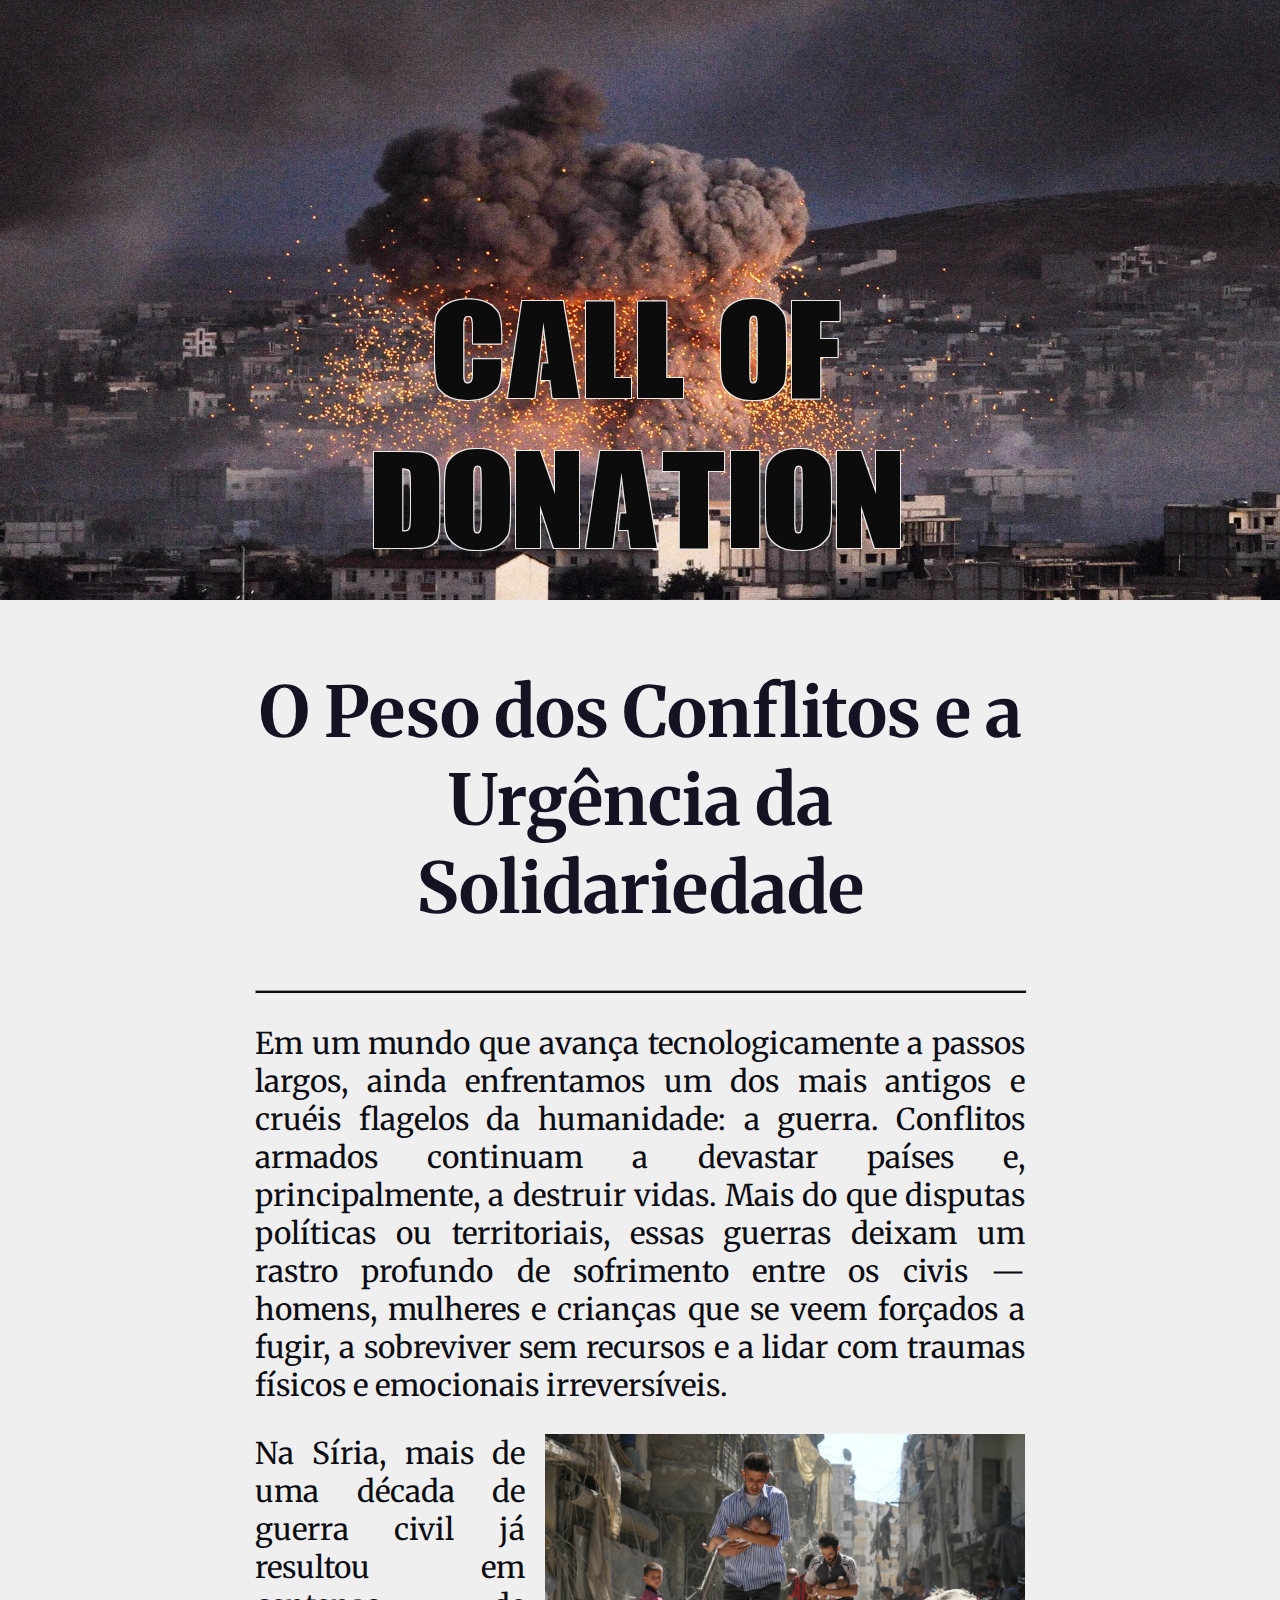
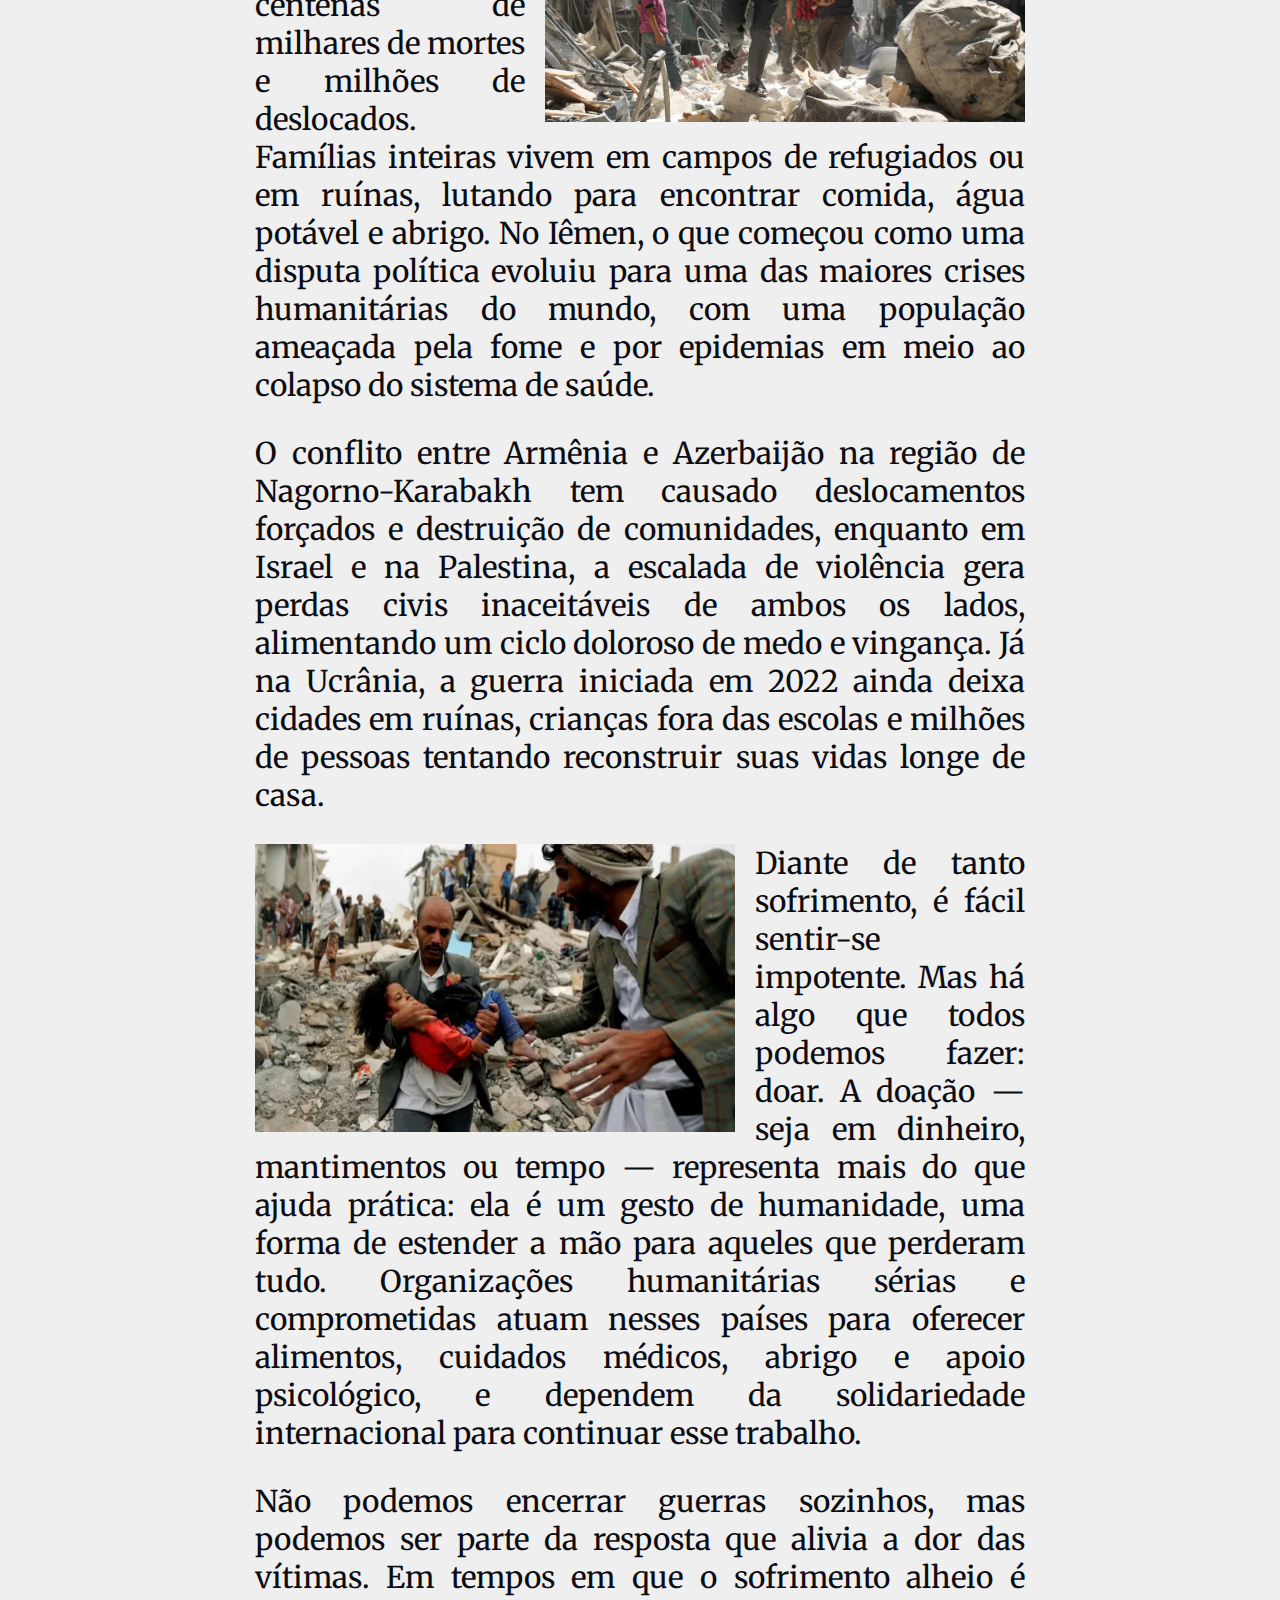
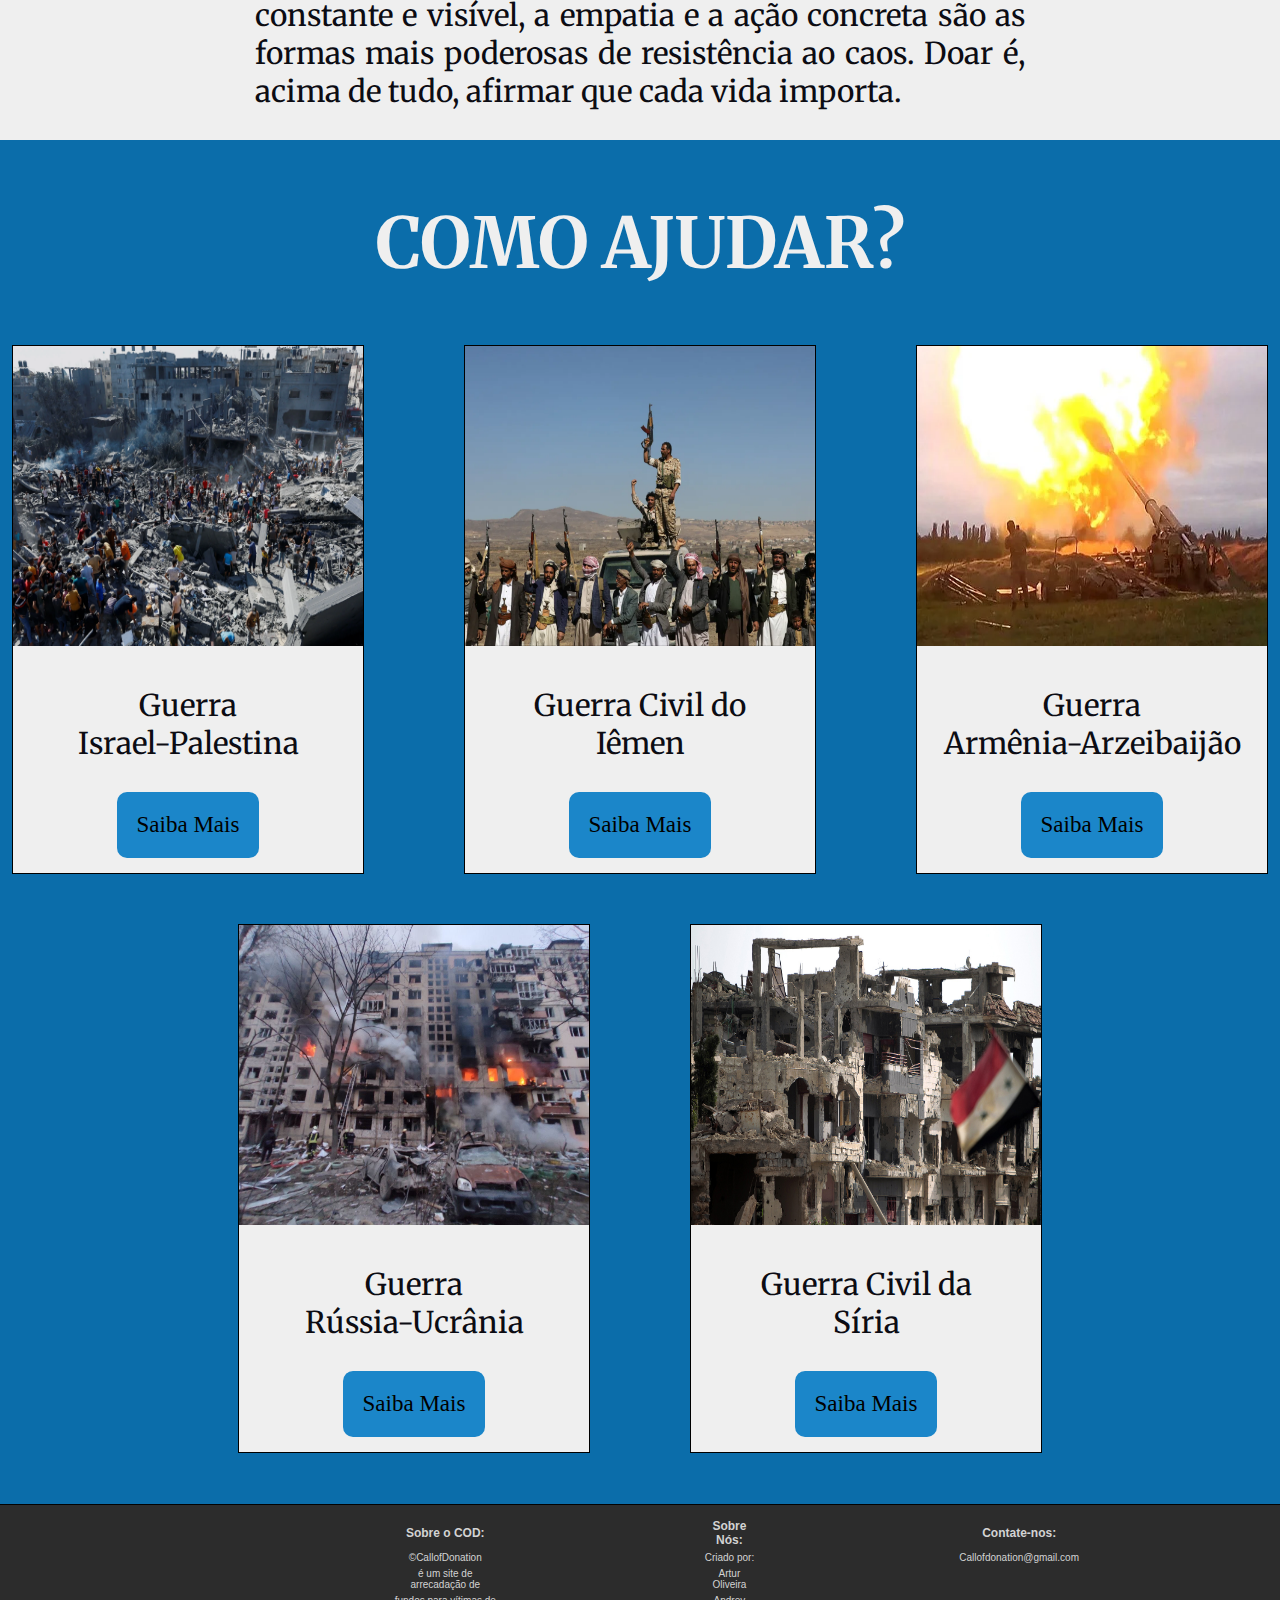
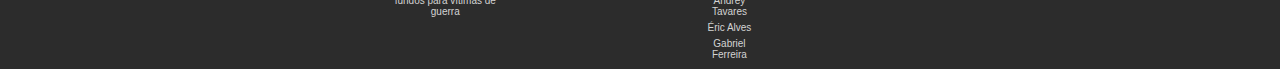
<file: index.html>
<html>
    <head>
        <title>Call of Donation</title>
        <link rel="stylesheet" href="estilo.css">
        <link rel="preconnect" href="https://fonts.googleapis.com">
        <link rel="preconnect" href="https://fonts.gstatic.com" crossorigin>
        <link href="https://fonts.googleapis.com/css2?family=Merriweather:ital,opsz,wght@0,18..144,300..900;1,18..144,300..900&display=swap" rel="stylesheet">
        <script src="JavaS.js"></script>
    </head>

    <body>
        <div class="bc1">
            <header>
                <div class="banner">
                    <img src="bomba.webp"/>
                    <div class="texto-banner">
                        Call of Donation
                    </div>
                </div>
            </header>
            <h2>O Peso dos Conflitos e a Urgência da Solidariedade</h2>
            <hr>
            <p> Em um mundo que avança tecnologicamente a passos largos, 
                ainda enfrentamos um dos mais antigos e cruéis flagelos da humanidade: 
                a guerra. Conflitos armados continuam a devastar países e, 
                principalmente, a destruir vidas. Mais do que disputas políticas ou territoriais, 
                essas guerras deixam um rastro profundo de sofrimento entre os civis — homens, 
                mulheres e crianças que se veem forçados a fugir, a sobreviver sem recursos e a 
                lidar com traumas físicos e emocionais irreversíveis.
            </p>
            <img class=imgr src="rf1.webp">
            <p>
                Na Síria, mais de uma década de guerra civil já resultou em centenas de 
                milhares de mortes e milhões de deslocados. 
                Famílias inteiras vivem em campos de refugiados ou em ruínas, lutando para encontrar comida, 
                água potável e abrigo. No Iêmen, o que começou como uma 
                disputa política evoluiu para uma das maiores crises humanitárias do mundo, 
                com uma população ameaçada pela fome e por epidemias em meio ao colapso do sistema de saúde.
            </p>
            <p>
                O conflito entre Armênia e Azerbaijão na região de Nagorno-Karabakh 
                tem causado deslocamentos forçados e destruição de comunidades, 
                enquanto em Israel e na Palestina, 
                a escalada de violência gera perdas civis inaceitáveis de ambos os lados, 
                alimentando um ciclo doloroso de medo e vingança. 
                Já na Ucrânia, a guerra iniciada em 2022 ainda deixa cidades em ruínas, 
                crianças fora das escolas e milhões de pessoas tentando reconstruir suas vidas longe de casa.
            </p>
            <img class=imgl src="rf2.webp">
            <p>
                Diante de tanto sofrimento, é fácil sentir-se impotente. 
                Mas há algo que todos podemos fazer: doar. 
                A doação — seja em dinheiro, mantimentos ou tempo — 
                representa mais do que ajuda prática: ela é um gesto de humanidade, 
                uma forma de estender a mão para aqueles que perderam tudo. 
                Organizações humanitárias sérias e comprometidas atuam nesses 
                países para oferecer alimentos, cuidados médicos, abrigo e apoio psicológico, 
                e dependem da solidariedade internacional para continuar esse trabalho.
            </p>
            <p>
                Não podemos encerrar guerras sozinhos, mas podemos ser parte da resposta que alivia a dor das vítimas. 
                Em tempos em que o sofrimento alheio é constante e visível, 
                a empatia e a ação concreta são as formas mais poderosas de resistência ao caos. 
                Doar é, acima de tudo, afirmar que cada vida importa.
            </p>
        </div>
        <div class="bc2">
            <h2 style="padding-top:0px;color:rgb(239, 239, 239)">COMO AJUDAR?</h2>   
            <div class="flex">
                <div class="caixa">
                    <img src="isra.webp" width="350px" height="300px">
                    <p class="texto">Guerra<br> Israel-Palestina</p>
                    <a href="Israel-Palestina.html"><button class="butão">Saiba Mais</button></a>
                </div>
                <div class="caixa">
                    <img src="iemen.webp"  width="350px" height="300px">
                    <p class="texto">Guerra Civil do<br> Iêmen</p>
                    <a href="Iemen.html"><button class="butão">Saiba Mais</button></a>
                </div>
                <div class="caixa">
                    <img src="arze.webp" width="350px" height="300px">
                    <p class="texto" >Guerra<br>Armênia-Arzeibaijão</p>
                    <a href="azerbaijao.html"><button class="butão">Saiba Mais</button></a>
                </div>
            </div>
            <div class="flex">
                <div class="caixa">
                    <img src="russia.jpg"  width="350px" height="300px">
                    <p class="texto">Guerra<br>Rússia-Ucrânia</p>
                    <a href="russia_ucrania.html"><button class="butão">Saiba Mais</button></a>
                </div>
                <div class="caixa">
                    <img src="siria.jpg"  width="350px" height="300px">
                    <p class="texto">Guerra Civil da<br>Síria</p>
                    <a href="Siria.html"><button class="butão">Saiba Mais</button></a>
                </div>
            </div>
        </div>
        <div class="bc3">
            <table>
                <tr>
                    <th>Sobre o COD:</th>
                    <th>Sobre Nós:</th>
                    <th>Contate-nos:</th>
                </tr>
                <tr>
                    <td>©CallofDonation</td>
                    <td>Criado por: </td>
                    <td>Callofdonation@gmail.com</td>
                </tr>
                <tr>
                    <td>é um site de arrecadação de</td>
                    <td>Artur Oliveira </td>
                </tr>
                <tr>
                    <td>fundos para vítimas de guerra</td>
                    <td>Andrey Tavares</td>
                </tr>
                <tr>
                    <td></td>
                    <td>Éric Alves</td>
                </tr>
                <tr>
                    <td></td>
                    <td>Gabriel Ferreira</td>
                </tr>
            </table>
        </div>
    </body>
</html>
</file>
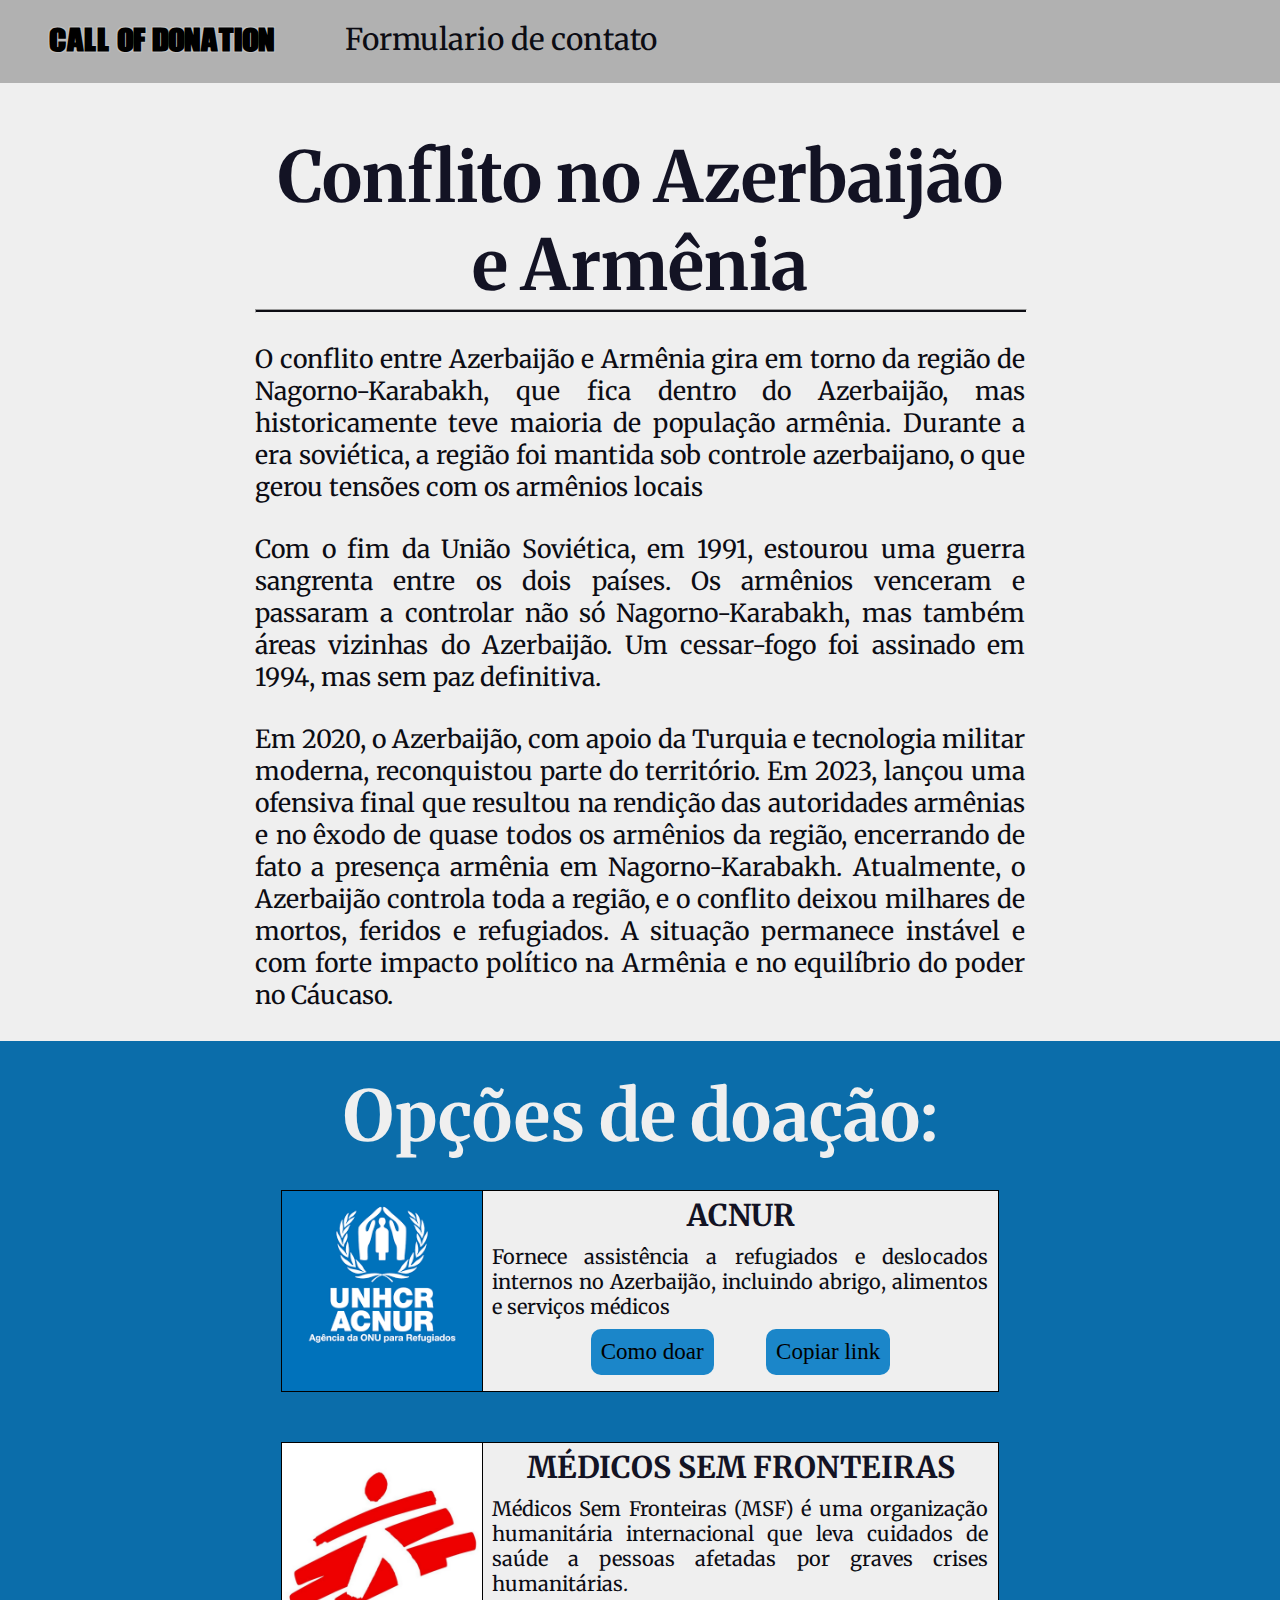
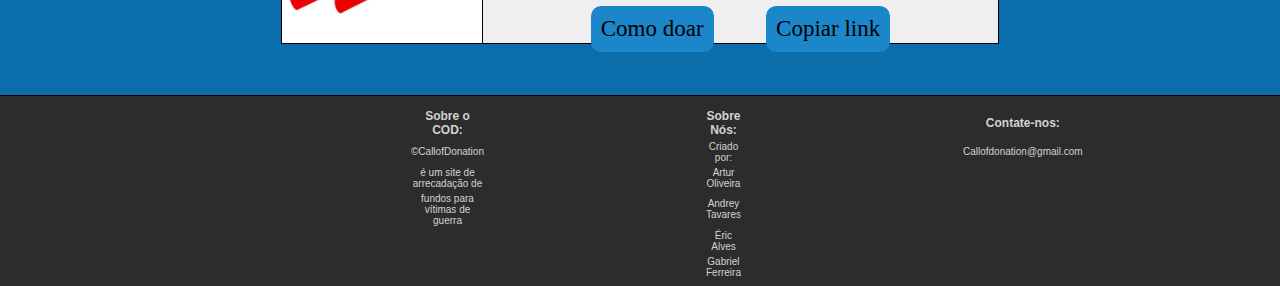
<file: azerbaijao.html>
<html>
    <head>
        <title>Azerbaijão</title>
        <script src="JavaS.js"></script>
        <link rel="stylesheet" href="estilo-sub.css">
        <link rel="preconnect" href="https://fonts.googleapis.com">
        <link rel="preconnect" href="https://fonts.gstatic.com" crossorigin>
        <link href="https://fonts.googleapis.com/css2?family=Merriweather:ital,opsz,wght@0,18..144,300..900;1,18..144,300..900&display=swap" rel="stylesheet">
    </head>
    <body>
        <header>
            <div class="topo">
                <h3 class="COD"><a href="index.html">CALL OF DONATION</a></h3>
                <a href="Formulario.html"><p style="padding-bottom:5px; font-size:30px;">Formulario de contato</p></a>
            </div>
        </header>
        <div class="bc1">
            <h2 class="princ">Conflito no Azerbaijão e Armênia</h2>
            <hr>
            <p>
                O conflito entre Azerbaijão e Armênia gira em torno da região de Nagorno-Karabakh, que fica dentro do Azerbaijão, mas historicamente teve maioria de população armênia. Durante a era soviética, a região foi mantida sob controle azerbaijano, o que gerou tensões com os armênios locais            </p>
            <p>
                Com o fim da União Soviética, em 1991, estourou uma guerra sangrenta entre os dois países. Os armênios venceram e passaram a controlar não só Nagorno-Karabakh, mas também áreas vizinhas do Azerbaijão. Um cessar-fogo foi assinado em 1994, mas sem paz definitiva.            </p>
            <p>
                Em 2020, o Azerbaijão, com apoio da Turquia e tecnologia militar moderna, reconquistou parte do território. Em 2023, lançou uma ofensiva final que resultou na rendição das autoridades armênias e no êxodo de quase todos os armênios da região, encerrando de fato a presença armênia em Nagorno-Karabakh.
                Atualmente, o Azerbaijão controla toda a região, e o conflito deixou milhares de mortos, feridos e refugiados. A situação permanece instável e com forte impacto político na Armênia e no equilíbrio do poder no Cáucaso.
            </p>
        </div>
        <div class="bc2">
            <h2 style="color:rgb(239, 239, 239); padding: 30px;">Opções de doação:</h2>

            <div class="caixa">
                <img src="ACNUR.png" class="img1" height="200px" width="200px">
                <h3>ACNUR</h3>
                <p class="doa">
                    Fornece assistência a refugiados e deslocados internos no Azerbaijão, incluindo abrigo, alimentos e serviços médicos                </p>
                <a href="https://doar.acnur.org/page/ACNURBR/doe/armenia?utm_source=news&utm_medium=site&utm_campaign=BR_PS_PT_arem&_gl=1*bn15ui*_gcl_au*MTI1MzU5NDM2Ni4xNzUwODUzMTE4*_rup_ga*MTAzMzg1MTMwLjE3NTA4NTMxMjA.*_rup_ga_EVDQTJ4LMY*czE3NTA4NTMxMTkkbzEkZzEkdDE3NTA4NTc5MzIkajU5JGwwJGgw*_ga*MTAzMzg1MTMwLjE3NTA4NTMxMjA.*_ga_1NY8H8HC5P*czE3NTA4NTMxMTkkbzEkZzEkdDE3NTA4NTc5MzIkajU5JGwwJGgw"><button class="butão">Como doar</button></a>
                <button style="margin-left:50px" class="butão" onclick="Compartilhar(`https://doar.acnur.org/page/ACNURBR/doe/armenia?utm_source=news&utm_medium=site&utm_campaign=BR_PS_PT_arem&_gl=1*bn15ui*_gcl_au*MTI1MzU5NDM2Ni4xNzUwODUzMTE4*_rup_ga*MTAzMzg1MTMwLjE3NTA4NTMxMjA.*_rup_ga_EVDQTJ4LMY*czE3NTA4NTMxMTkkbzEkZzEkdDE3NTA4NTc5MzIkajU5JGwwJGgw*_ga*MTAzMzg1MTMwLjE3NTA4NTMxMjA.*_ga_1NY8H8HC5P*czE3NTA4NTMxMTkkbzEkZzEkdDE3NTA4NTc5MzIkajU5JGwwJGgw`)">Copiar link</button>
            </div>
            <div class="caixa">
                <img src="MSFLOGO.jpg" class="img1" height="200px" width="200px">
                <h3>MÉDICOS SEM FRONTEIRAS</h3>
                <p class="doa">
                    Médicos Sem Fronteiras (MSF) é uma organização humanitária internacional que leva cuidados de saúde a pessoas afetadas por graves crises humanitárias.
                </p>
                <a href="https://www.msf.org.br/o-que-fazemos/projetos-msf/armenia/"><button class="butão">Como doar</button></a>
                <button style="margin-left:50px" class="butão" onclick="Compartilhar(`https://www.msf.org.br/o-que-fazemos/projetos-msf/armenia/`)">Copiar link</button>
            </div>
        </div>
        <div class="bc3">
            <table>
                <tr>
                    <th>Sobre o COD:</th>
                    <th>Sobre Nós:</th>
                    <th>Contate-nos:</th>
                </tr>
                <tr>
                    <td>©CallofDonation</td>
                    <td>Criado por: </td>
                    <td>Callofdonation@gmail.com</td>
                </tr>
                <tr>
                    <td>é um site de arrecadação de</td>
                    <td>Artur Oliveira </td>
                </tr>
                <tr>
                    <td>fundos para vítimas de guerra</td>
                    <td>Andrey Tavares</td>
                </tr>
                <tr>
                    <td></td>
                    <td>Éric Alves</td>
                </tr>
                <tr>
                    <td></td>
                    <td>Gabriel Ferreira</td>
                </tr>
            </table>
        </div>
    </body>
</html
</file>
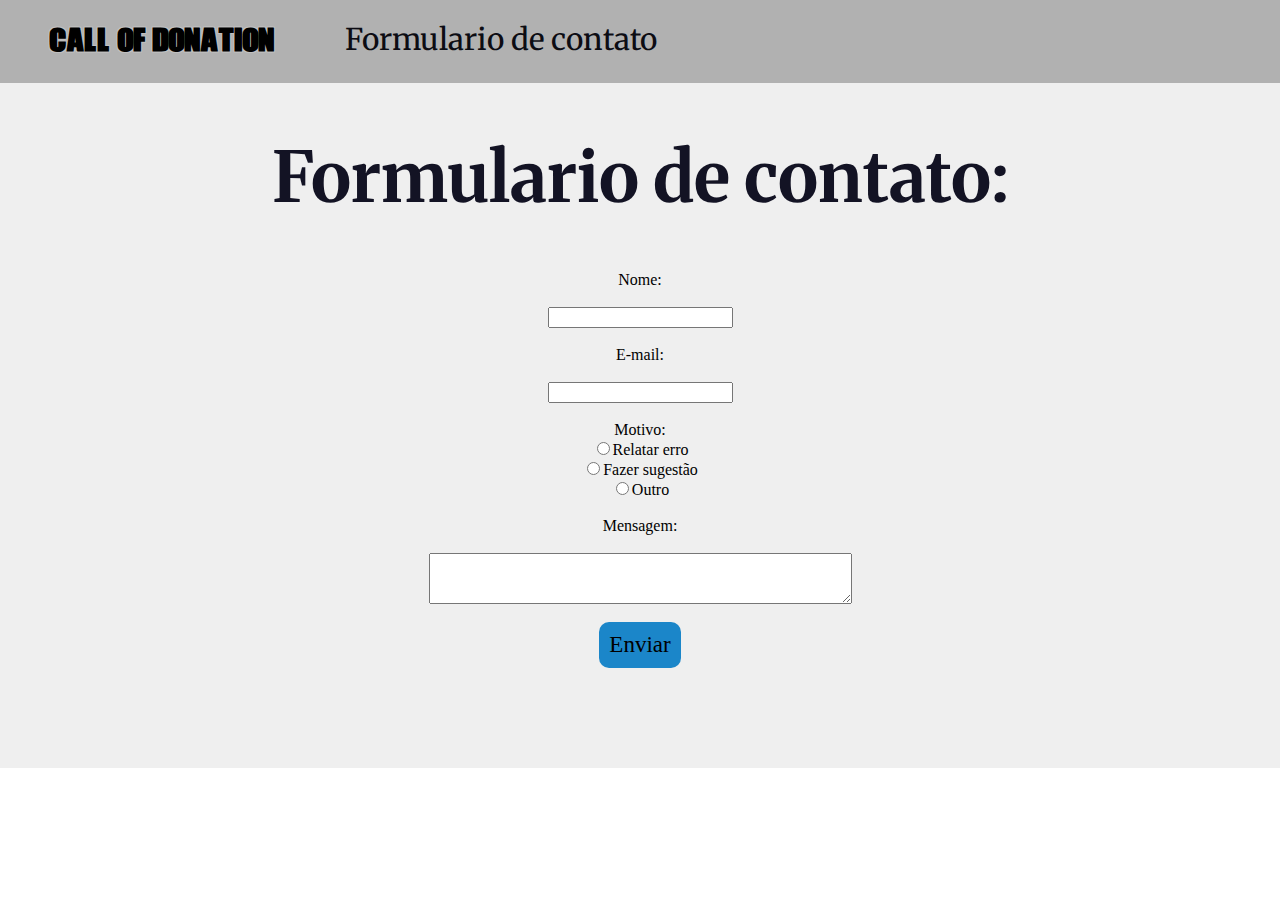
<file: Formulario.html>
<html>
    <head>
        <link rel="stylesheet" href="estilo-sub.css">
        <link rel="preconnect" href="https://fonts.googleapis.com">
        <link rel="preconnect" href="https://fonts.gstatic.com" crossorigin>
        <link href="https://fonts.googleapis.com/css2?family=Merriweather:ital,opsz,wght@0,18..144,300..900;1,18..144,300..900&display=swap" rel="stylesheet">
        <title>Formulario de contato</title>
        <script src="JavaS.js"></script>
    </head>
    <body>
        <header>
            <div class="topo">
                <h3 class="COD"><a href="index.html">CALL OF DONATION</a></h3>
                <a href="Formulario.html"><p style="padding-bottom:5px; font-size:30px;">Formulario de contato</p></a>
            </div>
        </header>
        <div class="bc1">
            <h2 style="padding-bottom:50px">Formulario de contato:</h2>
            <center>
                <label>Nome:</label><br /><br />
		        <input id="input_text" type="text" /><br /><br />	
                <label>E-mail:</label><br /><br />
		        <input id="input_text" type="text" /><br /><br />

                <label>Motivo:</label><br />
	        	<input type="radio" name="sexo"/>Relatar erro<br />
	        	<input type="radio" name="sexo"/>Fazer sugestão<br />
                <input type="radio" name="sexo"/>Outro<br /><br />

	        	<label>Mensagem:</label><br /><br />
	        	<textarea cols="50" rows="3" wrap="soft">
	        	</textarea><br /><br />
	        	<button class="butão" style="margin-bottom:100px" onclick="Enviar()">Enviar</button>
	        </center>
        </div>
    </body>
</html>
</file>
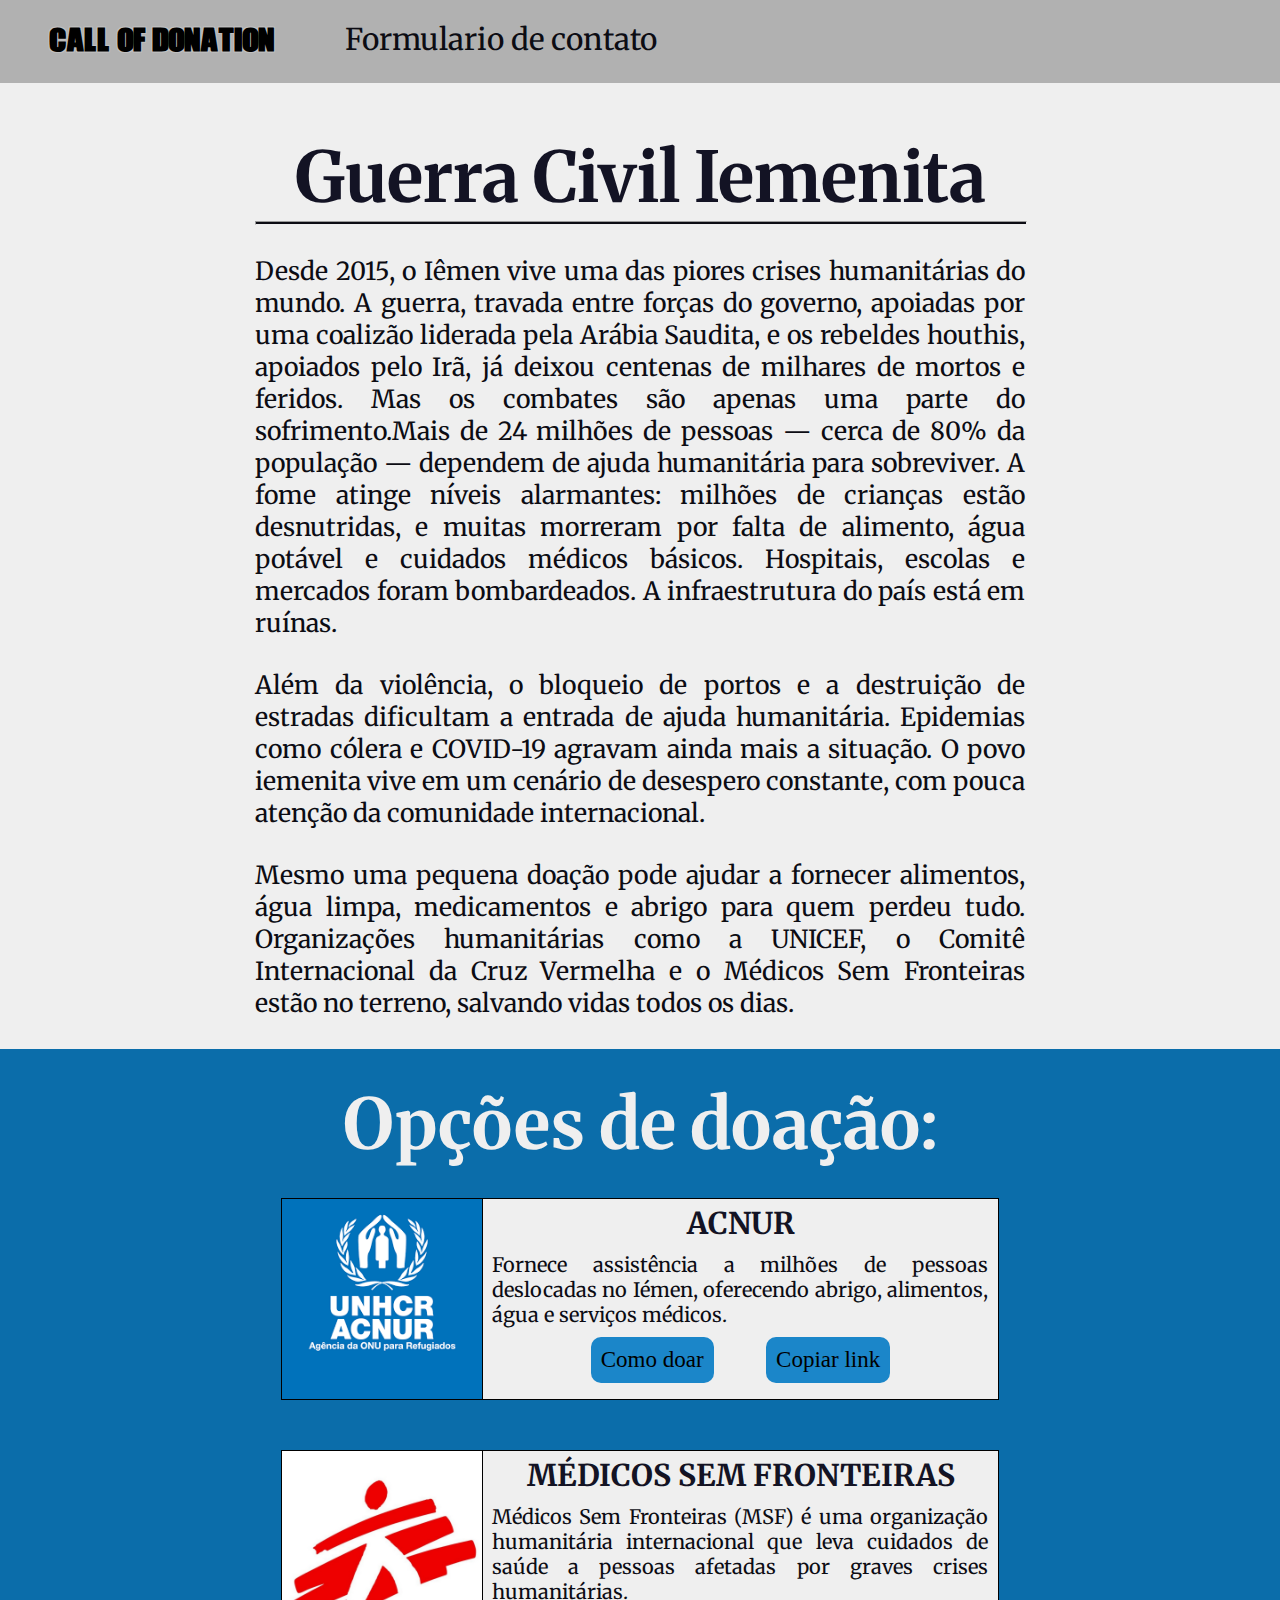
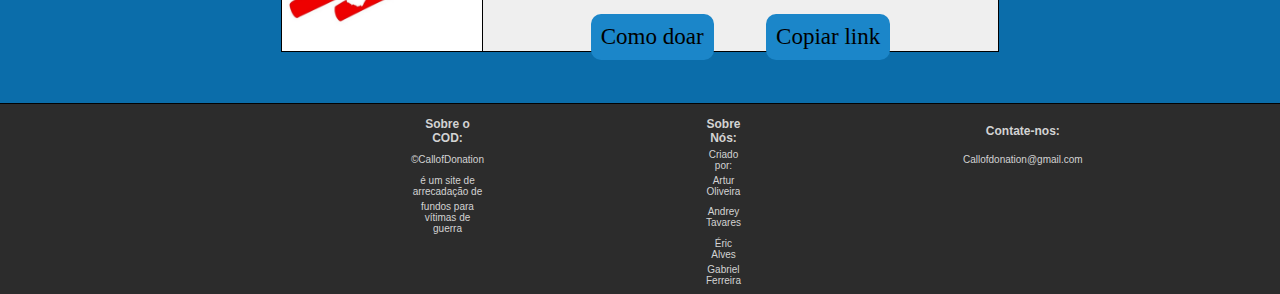
<file: Iemen.html>
<html>
    <head>
        <title>Guerra Civil Iemenita</title>
        <script src="JavaS.js"></script>
        <link rel="stylesheet" href="estilo-sub.css">
        <link rel="preconnect" href="https://fonts.googleapis.com">
        <link rel="preconnect" href="https://fonts.gstatic.com" crossorigin>
        <link href="https://fonts.googleapis.com/css2?family=Merriweather:ital,opsz,wght@0,18..144,300..900;1,18..144,300..900&display=swap" rel="stylesheet">
    </head>
    <body>
        <header>
            <div class="topo">
                <h3 class="COD"><a href="index.html">CALL OF DONATION</a></h3>
                <a href="Formulario.html"><p style="padding-bottom:5px; font-size:30px;">Formulario de contato</p></a>
            </div>
        </header>
        <div class="bc1">
            <h2 class="princ">Guerra Civil Iemenita</h2>
            <hr>
            <p>
                Desde 2015, o Iêmen vive uma das piores crises humanitárias do mundo. A guerra, travada entre forças do governo, apoiadas por uma coalizão liderada pela Arábia Saudita, e os rebeldes houthis, apoiados pelo Irã, já deixou centenas de milhares de mortos e feridos. Mas os combates são apenas uma parte do sofrimento.Mais de 24 milhões de pessoas — cerca de 80% da população — dependem de ajuda humanitária para sobreviver. A fome atinge níveis alarmantes: milhões de crianças estão desnutridas, e muitas morreram por falta de alimento, água potável e cuidados médicos básicos. Hospitais, escolas e mercados foram bombardeados. A infraestrutura do país está em ruínas.
            </p>
            <p>
                Além da violência, o bloqueio de portos e a destruição de estradas dificultam a entrada de ajuda humanitária. Epidemias como cólera e COVID-19 agravam ainda mais a situação. O povo iemenita vive em um cenário de desespero constante, com pouca atenção da comunidade internacional.
            </p>
            <p>
                Mesmo uma pequena doação pode ajudar a fornecer alimentos, água limpa, medicamentos e abrigo para quem perdeu tudo. Organizações humanitárias como a UNICEF, o Comitê Internacional da Cruz Vermelha e o Médicos Sem Fronteiras estão no terreno, salvando vidas todos os dias.
            </p>
        </div>
        <div class="bc2">
            <h2 style="color:rgb(239, 239, 239); padding: 30px;">Opções de doação:</h2>

            <div class="caixa">
                <img src="ACNUR.png" class="img1" height="200px" width="200px">
                <h3>ACNUR</h3>
                <p class="doa">
                    Fornece assistência a milhões de pessoas deslocadas no Iémen, oferecendo abrigo, alimentos, água e serviços médicos.
                </p>
                <a href="https://doar.acnur.org/page/ACNURBR/doe/emergencia-iemen"><button class="butão">Como doar</button></a>
                <button style="margin-left:50px" class="butão" onclick="Compartilhar(`https://doar.acnur.org/page/ACNURBR/doe/emergencia-iemen`)">Copiar link</button>
            </div>

            <div class="caixa">
                <img src="MSFLOGO.jpg" class="img1" height="200px" width="200px">
                <h3>MÉDICOS SEM FRONTEIRAS</h3>
                <p class="doa">
                    Médicos Sem Fronteiras (MSF) é uma organização humanitária internacional que leva cuidados de saúde a pessoas afetadas por graves crises humanitárias.
                </p>
                <a href="https://www.msf.org.br/noticias/iemen-mais-de-35-mil-criancas-com-desnutricao-sao-tratadas-em-instalacoes-apoiadas-por-msf-entre-2022-e-2024/"><button class="butão">Como doar</button></a>
                <button style="margin-left:50px" class="butão" onclick="Compartilhar(`https://www.msf.org.br/noticias/iemen-mais-de-35-mil-criancas-com-desnutricao-sao-tratadas-em-instalacoes-apoiadas-por-msf-entre-2022-e-2024/`)">Copiar link</button>
            </div>
        </div>
        <div class="bc3">
            <table>
                <tr>
                    <th>Sobre o COD:</th>
                    <th>Sobre Nós:</th>
                    <th>Contate-nos:</th>
                </tr>
                <tr>
                    <td>©CallofDonation</td>
                    <td>Criado por: </td>
                    <td>Callofdonation@gmail.com</td>
                </tr>
                <tr>
                    <td>é um site de arrecadação de</td>
                    <td>Artur Oliveira </td>
                </tr>
                <tr>
                    <td>fundos para vítimas de guerra</td>
                    <td>Andrey Tavares</td>
                </tr>
                <tr>
                    <td></td>
                    <td>Éric Alves</td>
                </tr>
                <tr>
                    <td></td>
                    <td>Gabriel Ferreira</td>
                </tr>
            </table>
        </div>
    </body>
</html>
</file>
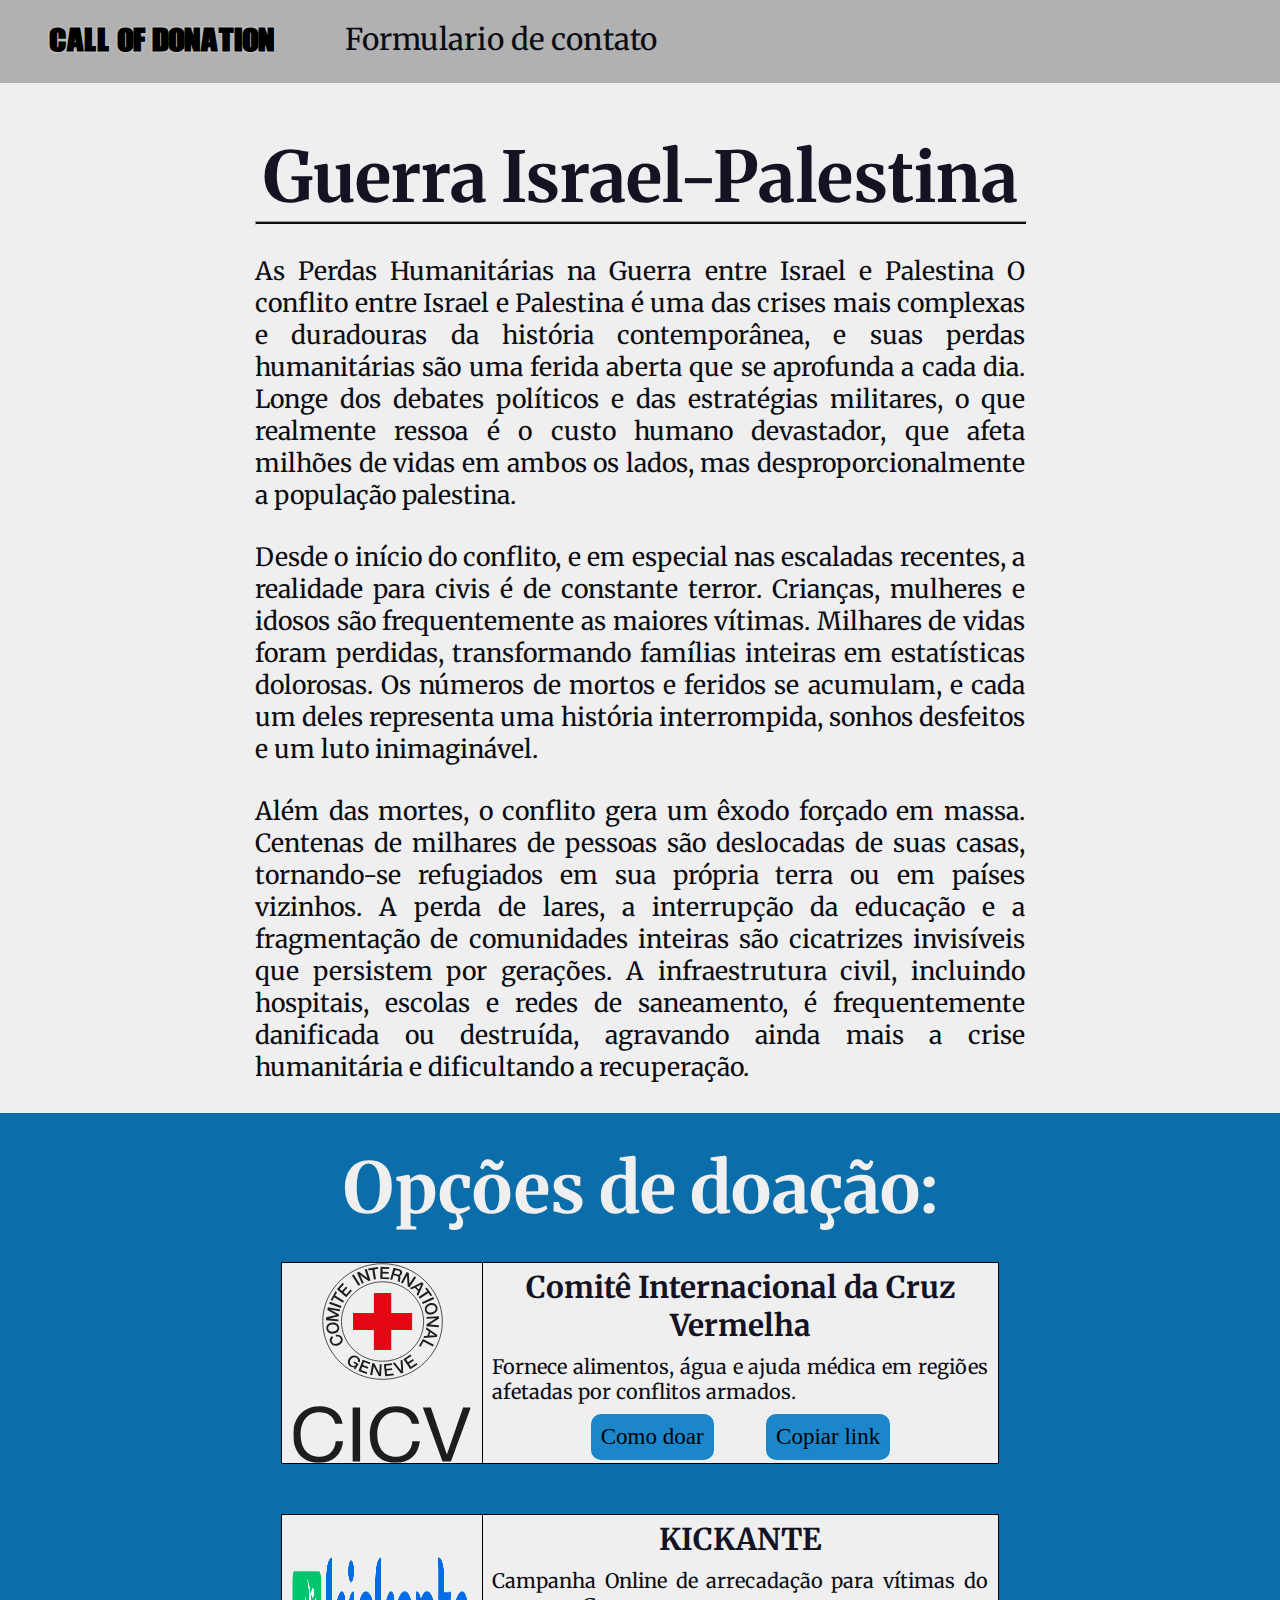
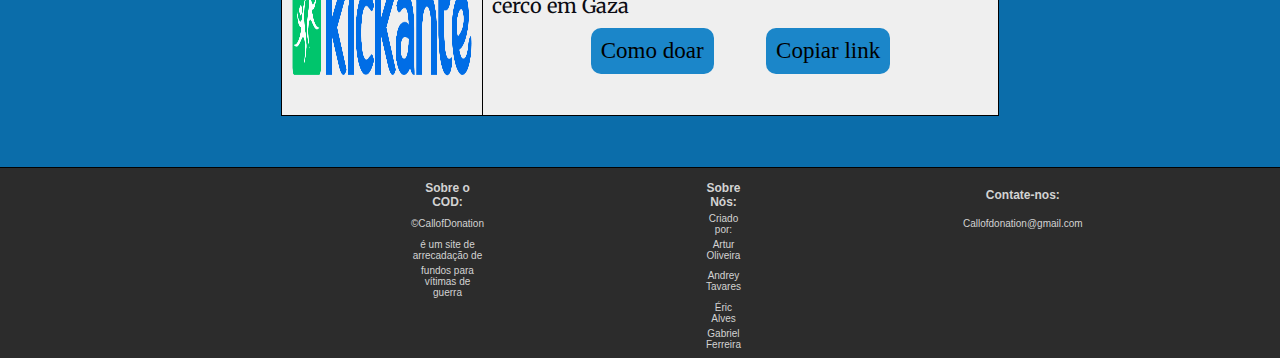
<file: Israel-Palestina.html>
<html>
    <head>
        <title>Israel-Palestina</title>
        <link rel="stylesheet" href="estilo-sub.css">
        <link rel="preconnect" href="https://fonts.googleapis.com">
        <link rel="preconnect" href="https://fonts.gstatic.com" crossorigin>
        <link href="https://fonts.googleapis.com/css2?family=Merriweather:ital,opsz,wght@0,18..144,300..900;1,18..144,300..900&display=swap" rel="stylesheet">
        <script src="JavaS.js"></script>
    </head>
    <body>
        <header>
            <div class="topo">
                <h3 class="COD"><a href="index.html">CALL OF DONATION</a></h3>
                <a href="Formulario.html"><p style="padding-bottom:5px; font-size:30px;">Formulario de contato</p></a>
            </div>
        </header>
        <div class="bc1">
            <h2 class="princ">Guerra Israel-Palestina</h2>
            <hr>
            <p>
                As Perdas Humanitárias na Guerra entre Israel e Palestina
                O conflito entre Israel e Palestina é uma das crises mais complexas e duradouras da história contemporânea, e suas perdas humanitárias são uma ferida aberta que se aprofunda a cada dia. Longe dos debates políticos e das estratégias militares, o que realmente ressoa é o custo humano devastador, que afeta milhões de vidas em ambos os lados, mas desproporcionalmente a população palestina.
            </p>
            <p>
                Desde o início do conflito, e em especial nas escaladas recentes, a realidade para civis é de constante terror. Crianças, mulheres e idosos são frequentemente as maiores vítimas. Milhares de vidas foram perdidas, transformando famílias inteiras em estatísticas dolorosas. Os números de mortos e feridos se acumulam, e cada um deles representa uma história interrompida, sonhos desfeitos e um luto inimaginável.
            </p>
            <p>
                Além das mortes, o conflito gera um êxodo forçado em massa. Centenas de milhares de pessoas são deslocadas de suas casas, tornando-se refugiados em sua própria terra ou em países vizinhos. A perda de lares, a interrupção da educação e a fragmentação de comunidades inteiras são cicatrizes invisíveis que persistem por gerações. A infraestrutura civil, incluindo hospitais, escolas e redes de saneamento, é frequentemente danificada ou destruída, agravando ainda mais a crise humanitária e dificultando a recuperação.
            </p>
        </div>
        <div class="bc2">
            <h2 style="color:rgb(239, 239, 239); padding: 30px;">Opções de doação:</h2>
            <div class="caixa">
                <img src="logo.svg" class="img1" height="200px" width="200px">
                <h3>Comitê Internacional da Cruz Vermelha</h3>
                <p class="doa">
                    Fornece alimentos, água e ajuda médica em regiões afetadas por conflitos armados.
                </p>
                <a href="https://ajude.cicv.org.br/?utm_source=chatgpt.com"><button class="butão">Como doar</button></a>
                <button style="margin-left:50px" class="butão" onclick="Compartilhar(`https://ajude.cicv.org.br/?utm_source=chatgpt.com`)">Copiar link</button>
            </div>

            <div class="caixa">
                <img src="logoKickante.png" class="img1" height="200px" width="200px">
                <h3>KICKANTE</h3>
                <p class="doa">
                    Campanha Online de arrecadação para vítimas do cerco em Gaza
                </p>
                <a href="https://www.kickante.com.br/vaquinha-online/doe-para-familias-palestinas-sob-cerco-em-gaza?utm_source=chatgpt.com"><button class="butão">Como doar</button></a>
                <button class="butão" style="margin-left:50px" onclick="Compartilhar(`https://www.kickante.com.br/vaquinha-online/doe-para-familias-palestinas-sob-cerco-em-gaza?utm_source=chatgpt.com`)">Copiar link</button>
            </div>
        </div>
        <div class="bc3">
            <table>
                <tr>
                    <th>Sobre o COD:</th>
                    <th>Sobre Nós:</th>
                    <th>Contate-nos:</th>
                </tr>
                <tr>
                    <td>©CallofDonation</td>
                    <td>Criado por: </td>
                    <td>Callofdonation@gmail.com</td>
                </tr>
                <tr>
                    <td>é um site de arrecadação de</td>
                    <td>Artur Oliveira </td>
                </tr>
                <tr>
                    <td>fundos para vítimas de guerra</td>
                    <td>Andrey Tavares</td>
                </tr>
                <tr>
                    <td></td>
                    <td>Éric Alves</td>
                </tr>
                <tr>
                    <td></td>
                    <td>Gabriel Ferreira</td>
                </tr>
            </table>
        </div>
    </body>
</html>
</file>
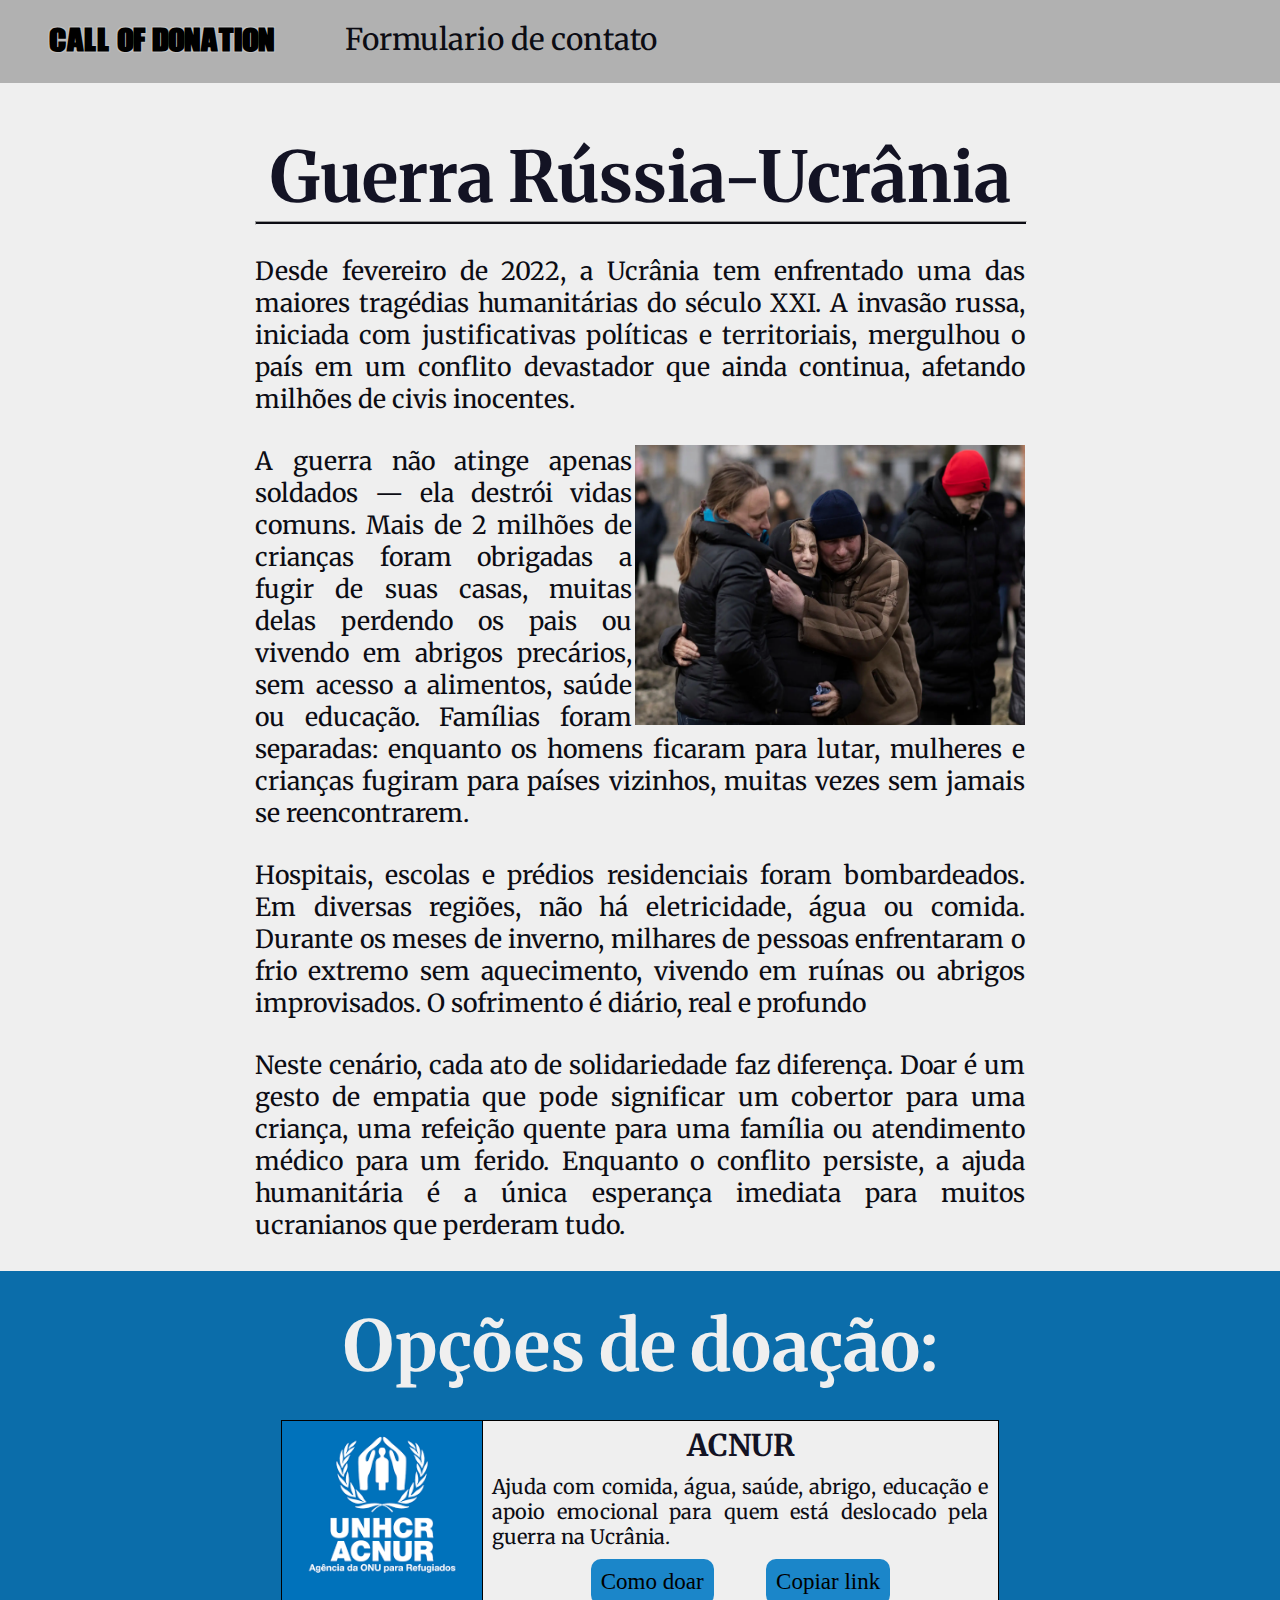
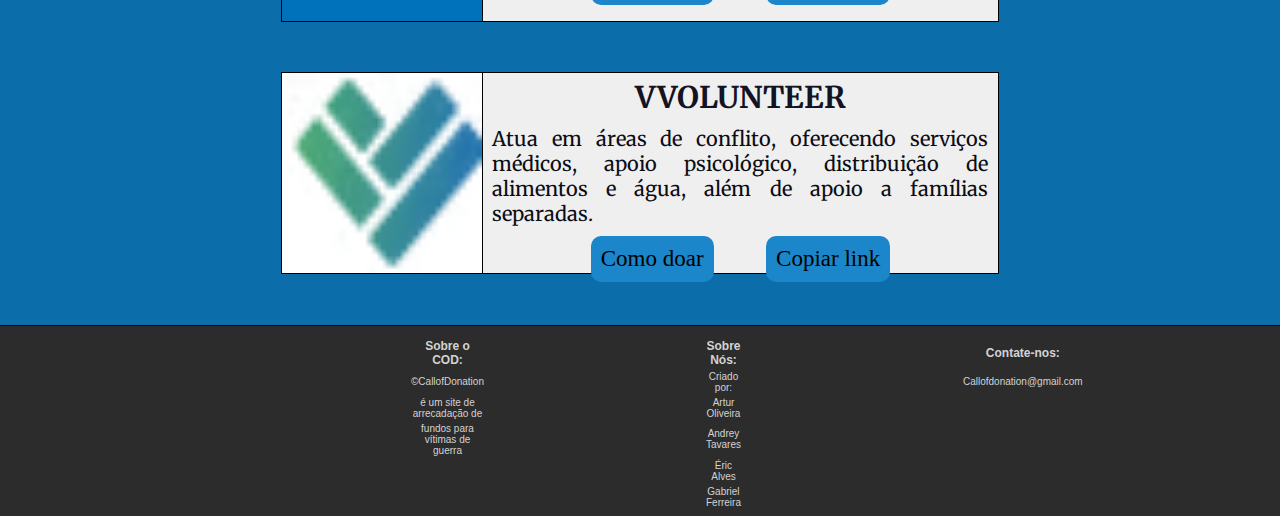
<file: russia_ucrania.html>
<html>
    <head>
        <title>Russia Ucrania</title>
        <script src="JavaS.js"></script>
        <link rel="stylesheet" href="estilo-sub.css">
        <link rel="preconnect" href="https://fonts.googleapis.com">
        <link rel="preconnect" href="https://fonts.gstatic.com" crossorigin>
        <link href="https://fonts.googleapis.com/css2?family=Merriweather:ital,opsz,wght@0,18..144,300..900;1,18..144,300..900&display=swap" rel="stylesheet">
    </head>
    <body>
        <header>
            <div class="topo">
                <h3 class="COD"><a href="index.html">CALL OF DONATION</a></h3>
                <a href="Formulario.html"><p style="padding-bottom:5px; font-size:30px;">Formulario de contato</p></a>
            </div>
        </header>
        <div class="bc1">
            <h2 class="princ">Guerra Rússia-Ucrânia</h2>
            <hr>
            <p>
                Desde fevereiro de 2022, a Ucrânia tem enfrentado uma das maiores tragédias humanitárias do século XXI. A invasão russa, iniciada com justificativas políticas e territoriais, mergulhou o país em um conflito devastador que ainda continua, afetando milhões de civis inocentes.
                
            </p>
            <img src="refug1.webp" height="280px" width="390px" align="right">
            <p>
                A guerra não atinge apenas soldados — ela destrói vidas comuns. Mais de 2 milhões de crianças foram obrigadas a fugir de suas casas, muitas delas perdendo os pais ou vivendo em abrigos precários, sem acesso a alimentos, saúde ou educação. Famílias foram separadas: enquanto os homens ficaram para lutar, mulheres e crianças fugiram para países vizinhos, muitas vezes sem jamais se reencontrarem.
            </p>
            <p>
                Hospitais, escolas e prédios residenciais foram bombardeados. Em diversas regiões, não há eletricidade, água ou comida. Durante os meses de inverno, milhares de pessoas enfrentaram o frio extremo sem aquecimento, vivendo em ruínas ou abrigos improvisados. O sofrimento é diário, real e profundo
            </p>
            <p>
                Neste cenário, cada ato de solidariedade faz diferença. Doar é um gesto de empatia que pode significar um cobertor para uma criança, uma refeição quente para uma família ou atendimento médico para um ferido. Enquanto o conflito persiste, a ajuda humanitária é a única esperança imediata para muitos ucranianos que perderam tudo.
            </p>
        </div>
        <div class="bc2">
            <h2 style="color:rgb(239, 239, 239); padding: 30px;">Opções de doação:</h2>

            <div class="caixa">
                <img src="ACNUR.png" class="img1" height="200px" width="200px">
                <h3>ACNUR</h3>
                <p class="doa">
                    Ajuda com comida, água, saúde, abrigo, educação e apoio emocional para quem está deslocado pela guerra na Ucrânia.
                </p>
                <a href='https://doar.acnur.org/page/ACNURBR/doe/ucrania?utm_source=news&utm_medium=site&utm_campaign=BR_PS_PT_UA&utm_content=pagina_emergencia&_gl=1*t211e5*_gcl_au*MTI1MzU5NDM2Ni4xNzUwODUzMTE4*_ga*MTAzMzg1MTMwLjE3NTA4NTMxMjA.*_ga_1NY8H8HC5P*czE3NTA4NTMxMTkkbzEkZzEkdDE3NTA4NTc0NTEkajU5JGwwJGgw*_rup_ga*MTAzMzg1MTMwLjE3NTA4NTMxMjA.*_rup_ga_EVDQTJ4LMY*czE3NTA4NTMxMTkkbzEkZzEkdDE3NTA4NTc0NTEkajU5JGwwJGgw'><button class="butão">Como doar</button></a>
                <button style="margin-left:50px" class="butão" onclick="Compartilhar(`https://doar.acnur.org/page/ACNURBR/doe/ucrania?utm_source=news&utm_medium=site&utm_campaign=BR_PS_PT_UA&utm_content=pagina_emergencia&_gl=1*t211e5*_gcl_au*MTI1MzU5NDM2Ni4xNzUwODUzMTE4*_ga*MTAzMzg1MTMwLjE3NTA4NTMxMjA.*_ga_1NY8H8HC5P*czE3NTA4NTMxMTkkbzEkZzEkdDE3NTA4NTc0NTEkajU5JGwwJGgw*_rup_ga*MTAzMzg1MTMwLjE3NTA4NTMxMjA.*_rup_ga_EVDQTJ4LMY*czE3NTA4NTMxMTkkbzEkZzEkdDE3NTA4NTc0NTEkajU5JGwwJGgw`)">Copiar link</button>
            </div>

            <div class="caixa">
                <img src="vvlogo.png" class="img1" height="200px" width="200px">
                <h3>VVOLUNTEER</h3>
                <p class="doa">
                    Atua em áreas de conflito, oferecendo serviços médicos, apoio psicológico, distribuição de alimentos e água, além de apoio a famílias separadas.
                </p>
                <a href='https://www.vvolunteer.com.br/doe-ajude-ucrania'><button class="butão">Como doar</button></a>
                <button style="margin-left:50px" class="butão" onclick="Compartilhar(`https://www.vvolunteer.com.br/doe-ajude-ucrania`)">Copiar link</button>
            </div>

        </div>
        <div class="bc3">
            <table>
                <tr>
                    <th>Sobre o COD:</th>
                    <th>Sobre Nós:</th>
                    <th>Contate-nos:</th>
                </tr>
                <tr>
                    <td>©CallofDonation</td>
                    <td>Criado por: </td>
                    <td>Callofdonation@gmail.com</td>
                </tr>
                <tr>
                    <td>é um site de arrecadação de</td>
                    <td>Artur Oliveira </td>
                </tr>
                <tr>
                    <td>fundos para vítimas de guerra</td>
                    <td>Andrey Tavares</td>
                </tr>
                <tr>
                    <td></td>
                    <td>Éric Alves</td>
                </tr>
                <tr>
                    <td></td>
                    <td>Gabriel Ferreira</td>
                </tr>
            </table>
        </div>
    </body>
</html>
</file>
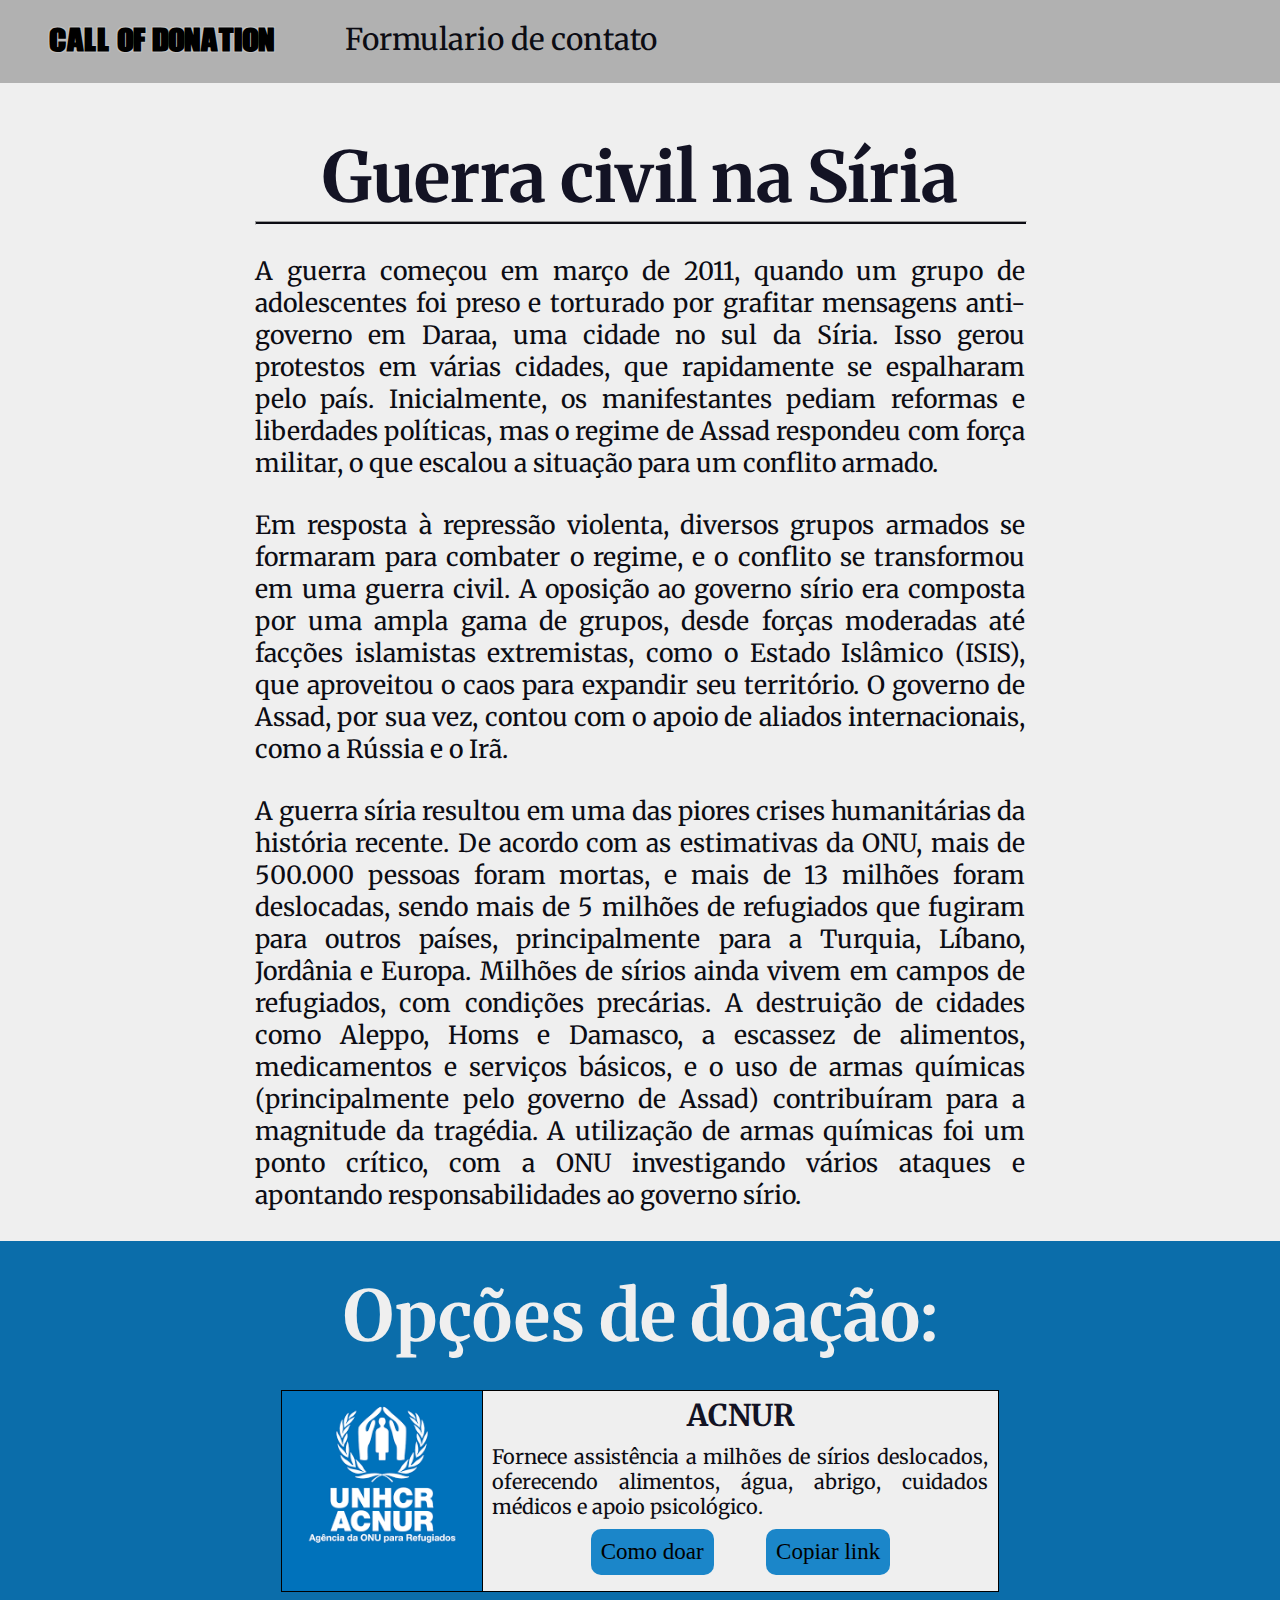
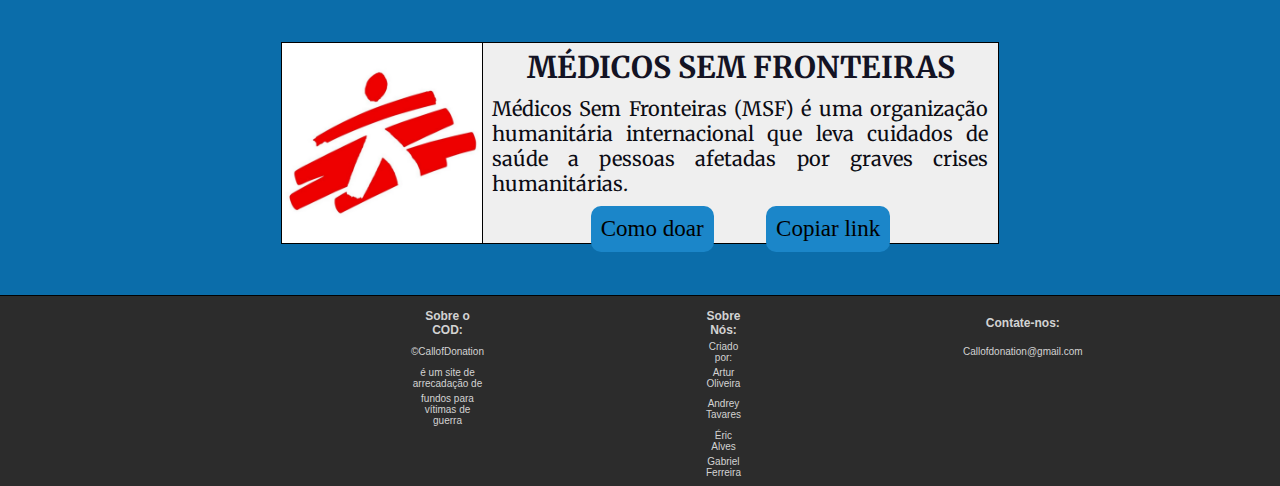
<file: Siria.html>
<html>
    <head>
        <title>Síria</title>
        <script src="JavaS.js"></script>
        <link rel="stylesheet" href="estilo-sub.css">
        <link rel="preconnect" href="https://fonts.googleapis.com">
        <link rel="preconnect" href="https://fonts.gstatic.com" crossorigin>
        <link href="https://fonts.googleapis.com/css2?family=Merriweather:ital,opsz,wght@0,18..144,300..900;1,18..144,300..900&display=swap" rel="stylesheet">
    </head>
    <body>
        <header>
            <div class="topo">
                <h3 class="COD"><a href="index.html">CALL OF DONATION</a></h3>
                <a href="Formulario.html"><p style="padding-bottom:5px; font-size:30px;">Formulario de contato</p></a>
            </div>
        </header>
        <div class="bc1">
            <h2 class="princ">Guerra civil na Síria</h2>
            <hr>
            <p>
                A guerra começou em março de 2011, quando um grupo de adolescentes foi preso e torturado por grafitar mensagens anti-governo em Daraa, uma cidade no sul da Síria. Isso gerou protestos em várias cidades, que rapidamente se espalharam pelo país. Inicialmente, os manifestantes pediam reformas e liberdades políticas, mas o regime de Assad respondeu com força militar, o que escalou a situação para um conflito armado.
            </p>
            <p>
                Em resposta à repressão violenta, diversos grupos armados se formaram para combater o regime, e o conflito se transformou em uma guerra civil. A oposição ao governo sírio era composta por uma ampla gama de grupos, desde forças moderadas até facções islamistas extremistas, como o Estado Islâmico (ISIS), que aproveitou o caos para expandir seu território. O governo de Assad, por sua vez, contou com o apoio de aliados internacionais, como a Rússia e o Irã.
            </p>
            <p>
                A guerra síria resultou em uma das piores crises humanitárias da história recente. De acordo com as estimativas da ONU, mais de 500.000 pessoas foram mortas, e mais de 13 milhões foram deslocadas, sendo mais de 5 milhões de refugiados que fugiram para outros países, principalmente para a Turquia, Líbano, Jordânia e Europa. Milhões de sírios ainda vivem em campos de refugiados, com condições precárias.
                A destruição de cidades como Aleppo, Homs e Damasco, a escassez de alimentos, medicamentos e serviços básicos, e o uso de armas químicas (principalmente pelo governo de Assad) contribuíram para a magnitude da tragédia. A utilização de armas químicas foi um ponto crítico, com a ONU investigando vários ataques e apontando responsabilidades ao governo sírio.
            </p>
        </div>
        <div class="bc2">
            <h2 style="color:rgb(239, 239, 239); padding: 30px;">Opções de doação:</h2>

            <div class="caixa">
                <img src="ACNUR.png" class="img1" height="200px" width="200px">
                <h3>ACNUR</h3>
                <p class="doa">
                    Fornece assistência a milhões de sírios deslocados, oferecendo alimentos, água, abrigo, cuidados médicos e apoio psicológico.
                </p>
                <a href="https://doar.acnur.org/page/ACNURBR/doe/siria?utm_source=news&utm_medium=site&utm_campaign=BR_PS_PT_SY&utm_content=syr_pagina_emergencia&_gl=1*1acn4dy*_gcl_au*MTI1MzU5NDM2Ni4xNzUwODUzMTE4"><button class="butão">Como doar</button></a>
                <button style="margin-left:50px" class="butão" onclick="Compartilhar(`https://doar.acnur.org/page/ACNURBR/doe/siria?utm_source=news&utm_medium=site&utm_campaign=BR_PS_PT_SY&utm_content=syr_pagina_emergencia&_gl=1*1acn4dy*_gcl_au*MTI1MzU5NDM2Ni4xNzUwODUzMTE4`)">Copiar link</button>
            </div>
            <div class="caixa">
                <img src="MSFLOGO.jpg" class="img1" height="200px" width="200px">
                <h3>MÉDICOS SEM FRONTEIRAS</h3>
                <p class="doa">
                    Médicos Sem Fronteiras (MSF) é uma organização humanitária internacional que leva cuidados de saúde a pessoas afetadas por graves crises humanitárias.
                </p>
                <a href="https://www.msf.org.br/o-que-fazemos/projetos-msf/siria/"><button class="butão">Como doar</button></a>
                <button style="margin-left:50px" class="butão" onclick="Compartilhar(`https://www.msf.org.br/o-que-fazemos/projetos-msf/siria/`)">Copiar link</button>
            </div>
        </div>
        <div class="bc3">
            <table>
                <tr>
                    <th>Sobre o COD:</th>
                    <th>Sobre Nós:</th>
                    <th>Contate-nos:</th>
                </tr>
                <tr>
                    <td>©CallofDonation</td>
                    <td>Criado por: </td>
                    <td>Callofdonation@gmail.com</td>
                </tr>
                <tr>
                    <td>é um site de arrecadação de</td>
                    <td>Artur Oliveira </td>
                </tr>
                <tr>
                    <td>fundos para vítimas de guerra</td>
                    <td>Andrey Tavares</td>
                </tr>
                <tr>
                    <td></td>
                    <td>Éric Alves</td>
                </tr>
                <tr>
                    <td></td>
                    <td>Gabriel Ferreira</td>
                </tr>
            </table>
        </div>
    </body>
</html>
</file>
<file: estilo.css>
@font-face {
    font-family: 'COD';
    src: url('Call of Ops Duty.otf') format('opentype');
}

html, body {
  margin: 0;
  padding: 0;
}

h2 {
    padding-top: 160px;
    text-align: center;
    font-family:'Merriweather';
    font-size:70px;
    color:#131324;
}

p {
    text-align:justify;
    font-family:'Merriweather';
    font-size:30px;
    color: #0c0c13;
    margin:0;
    padding-bottom:30px
}

hr {
    height: 1.5px;
    width:100%;
    background-color:#0c0c13;
    margin-bottom:30px
}

table{
    border-spacing: 200px 3px;
    color:#d3d3d3;
    font-family:Arial, Helvetica, sans-serif
}
th{
    font-size:12px
}

td{
    text-align: center;
    font-size: 10px;
}

.banner {
    position:absolute;
    top: 0;
    left: 0;
    width: 100%;
}
  
.banner img {
    width: 100%;
    height: 600px;
}
  
.texto-banner {
    position: absolute;
    top: 72%;
    left: 50%;
    transform: translate(-50%, -50%);
    text-align: center;
    text-shadow:  
    -1px -1px 0 #EAEAEA,
    1px -1px 0 #EAEAEA,
   -1px  1px 0 #EAEAEA,
    1px  1px 0 #EAEAEA;
    font-family: "COD";
    font-size:130px;
    color:#0c0c0c;
    opacity:100%;
}
.imgr {
    float:right;
    height:288px;
    width:480px;
    padding-left:20px
}

.imgl {
    float:left;
    height:288px;
    width:480px;
    padding-right:20px
}

.bc1 {
    padding-top: 450px;  
    padding-right:255px;
    padding-left:255px;
    background-color: rgb(239, 239, 239);
}

.bc2 {
    padding-right:250px;
    padding-left:250px;
    background-color: rgb(11, 109, 170);
    width:100%;
    border:rgb(11, 109, 170) solid 0.5px;
    box-sizing: border-box;
}

.bc3{
    background-color: rgb(44, 44, 44);
    padding-top:10px;
    padding-bottom:5px;
    padding-left:190px;
    padding: right 160px;
    border-top :solid 1px rgb(2, 2, 2);
}

.flex {
    display:flex;
    justify-content: center;    
    gap:100px;
    margin-bottom:50px
}

.caixa {
    border:solid 1px black;
    background-color:rgb(239, 239, 239);
    text-align:center
}

.texto{
    text-align:center;
    padding-top:40px
}

.butão{
    border:1px;
    background-color:rgb(27, 134, 201);
    border-radius:10px;
    padding:20px;
    margin-bottom:15px;
    font-size:23px;
    font-family:"Merryweather";
}

.butão:hover{
    background-color:rgb(30, 115, 168);
    color:white

}
</file>
<file: estilo-sub.css>
@font-face {
    font-family: 'COD';
    src: url('Call of Ops Duty.otf') format('opentype');
}
html, body {
    margin: 0;
    padding: 0;
  }
.bc1 {
    margin: 0px;
    padding-top: 0px;
    padding-right:255px;
    padding-left:255px;
    background-color: rgb(239, 239, 239);
}
.topo {
    margin: 0px;
    padding-top: 20px;
    padding-bottom: 20px;  
    padding-right:50px;
    padding-left:50px; 
    background-color: rgb(177, 177, 177);
}
.bc2 {
    padding-right:280px;
    padding-left:280px;
    background-color: rgb(11, 109, 170);
    width:100%;
    border:rgb(11, 109, 170) solid 0.5px;
    box-sizing: border-box;
}
.bc3{
    background-color: rgb(44, 44, 44);
    padding-top:10px;
    padding-bottom:5px;
    padding-left:190px;
    padding-right: 200px;
    border-top :solid 1px rgb(2, 2, 2);
}
.caixa {
    height: 200px;
    border:solid 1px black;
    background-color:rgb(239, 239, 239);
    text-align:center;
    margin-bottom: 50px;
    font-size: 10px;
}
.img1 {
    float: left;
    padding:0px;
    margin: 0px;
    border-right: solid 1px black;
}
p {
    text-align:justify;
    font-family:'Merriweather';
    font-size:25px;
    color: #0c0c13;
    margin:0px;
    padding-bottom:30px
}
.doa{
    text-align:justify;
    font-family:'Merriweather';
    font-size:20px;
    color: #0c0c13;
    margin:0;
    padding-left:210px;
    padding-right:10px;
    padding-top: 10px;
    padding-bottom: 10px;
}
h3{
    margin: 0px;
    padding-top: 5px;
    text-align: center;
    font-family:'Merriweather';
    font-size:30px;
    color:#131324;
}
h2 {
    margin: 0px;
    padding-top: 50px;
    text-align: center;
    font-family:'Merriweather';
    font-size:70px;
    color:#131324;
}
a{
    color: black;
    text-decoration: none;
}
.COD{
    float: left;
    padding-right: 70px;
    text-align: left;
    font-family: "COD";
    font-size: 30px;
    text-shadow:  
    -1px -1px 0 #c0c0c0,
    1px -1px 0 #c0c0c0,
   -1px  1px 0 #c0c0c0,
    1px  1px 0 #c0c0c0;
    margin: 0px;
}
hr {
    margin-top: 0px;
    height: 1.5px;
    width:100%;
    background-color:#0c0c13;
    margin-bottom:30px
}
table{
    border-spacing: 220px 2px;
    color:#d3d3d3;
    font-family:Arial, Helvetica, sans-serif
}
th{
    font-size:12px
}

td{
    text-align: center;
    font-size: 10px;
}
.butão{
    border:1px;
    background-color:rgb(27, 134, 201);
    border-radius:10px;
    padding:10px;
    margin:0px;
    font-size:23px;
    font-family:"Merryweather";
}
.butão:hover{
    background-color:rgb(30, 115, 168);
    color:white
}
</file>
